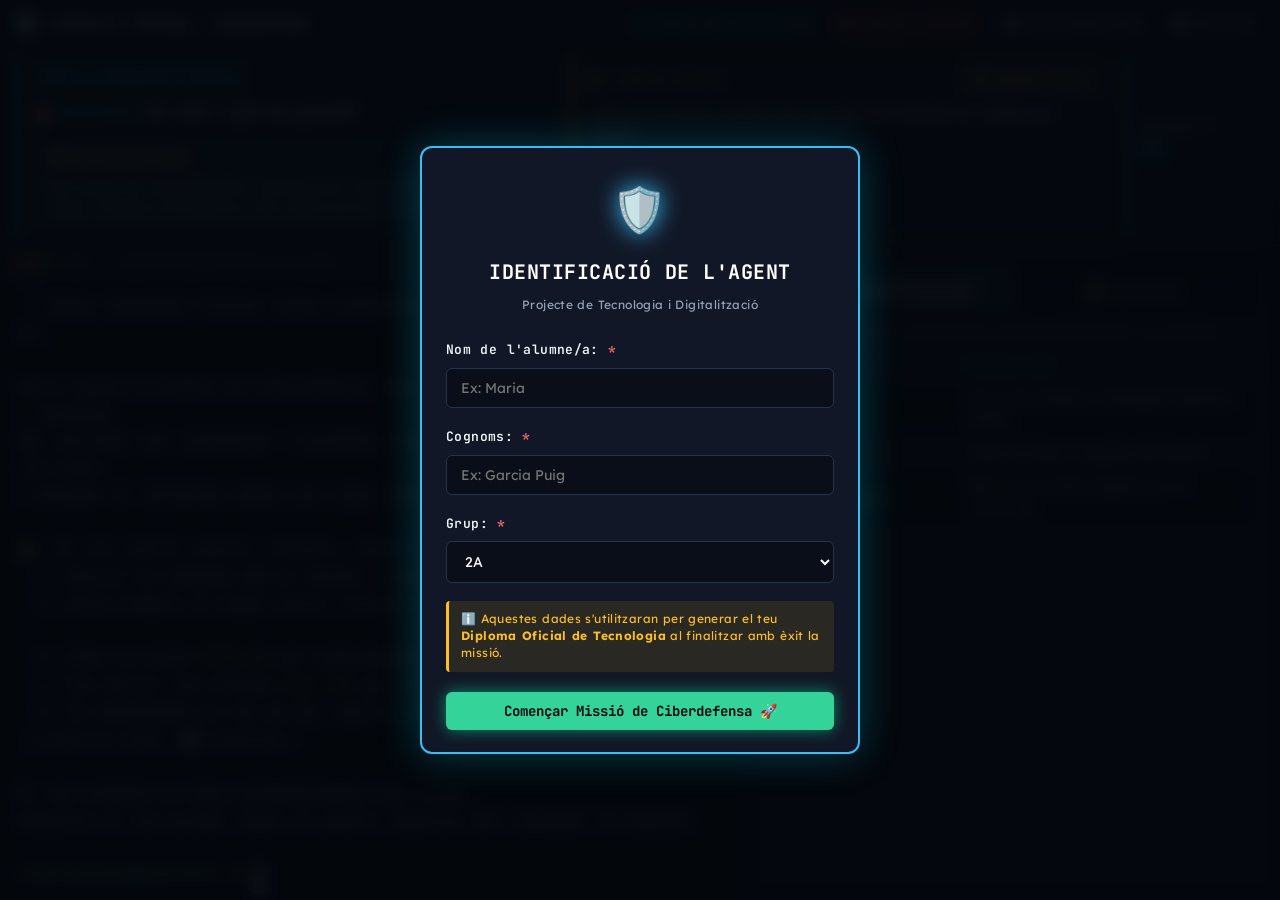
<file: index.html>
<!DOCTYPE HTML>
<html lang="ca" xmlns="http://www.w3.org/1999/xhtml">
  <head>
    <meta charset="utf-8" />
    <meta name="viewport" content="width=device-width, initial-scale=1.0" />
    <meta name="author" content="Departament de Tecnologia i Digitalització"/>
    <title>Operació Terminal: Ciberdefensa</title>

    <!-- CSS Crític primer per evitar bloqueig de layout -->
    <link href="./static/css/jquery.terminal.css?v=7" rel="stylesheet"/>
    <link href="./static/css/terminus.css?v=7" rel="stylesheet"/>

    <!-- Fonts d'alta llegibilitat (càrrega asíncrona no bloquejant per a xarxes escolars) -->
    <link rel="preconnect" href="https://fonts.googleapis.com">
    <link rel="preconnect" href="https://fonts.gstatic.com" crossorigin>
    <link href="https://fonts.googleapis.com/css2?family=JetBrains+Mono:wght@400;600;700&family=Lexend:wght@400;500;600;700&display=swap" rel="stylesheet" media="print" onload="this.media='all'">
    <noscript>
      <link href="https://fonts.googleapis.com/css2?family=JetBrains+Mono:wght@400;600;700&family=Lexend:wght@400;500;600;700&display=swap" rel="stylesheet">
    </noscript>

    <!-- Scripts jQuery, jQuery Terminal i Motor del Joc (defer per no bloquejar el renderitzat) -->
    <script defer type="text/javascript" src="./static/javascript/jquery-1.9.1.min.js?v=7"></script>
    <script defer type="text/javascript" src="./static/javascript/jquery.terminal-0.6.3.js?v=7"></script>
    <script defer type="text/javascript" src="./static/javascript/CyberFilesystem.js?v=7"></script>
    <script defer type="text/javascript" src="./static/javascript/CyberGame.js?v=7"></script>
  </head>
  <body>
    <!-- Capçalera del Centre de Comandament -->
    <header id="app-header">
      <div class="brand">
        <span class="brand-icon">🛡️</span>
        <div>
          <span class="brand-title">OPERACIÓ TERMINAL: CIBERDEFENSA</span>
        </div>
      </div>
      <div class="header-status">
        <div id="student-badge" class="student-badge">
          <span class="student-avatar">👤</span>
          <span id="header-student-name">Agent: (Identifica't)</span>
        </div>
        <div id="status-indicator" class="status-indicator">
          <span class="status-dot"></span>
          <span>AMENAÇA: CRÍTICA</span>
        </div>
        <button id="btn-show-tutorial" class="btn-header" title="Com fer servir la terminal">📖 Tutorial Terminal</button>
        <button id="btn-show-diploma" class="btn-header" style="display:none;" title="Veure el teu diploma oficial">🏅 Diploma</button>
        <button id="btn-restart" class="btn-header" title="Reinicia la missió">🔄 Reiniciar</button>
      </div>
    </header>

    <!-- 1. Barra Superior Unificada (100% horitzontal): Objectiu de la Missió + ⚡ Instrucció del Repte -->
    <section id="top-mission-bar" class="top-mission-bar">
      <!-- Columna 1: Context de la Missió (FASE + Objectiu + Per què ho fem) -->
      <div class="top-card-col mission-card-col">
        <div class="mission-badge-row">
          <span id="mission-phase-badge" class="mission-phase-badge">FASE 1: DIAGNÒSTIC INICIAL</span>
        </div>
        <div class="mission-title-row">
          <span class="mission-icon">🎯</span>
          <span class="mission-label-text">Objectiu:</span>
          <strong id="mission-title" class="mission-title-text">On som i què ha passat?</strong>
        </div>
        <div class="mission-pedagogy-row">
          <span class="pedagogy-pill">💡 Per què ho fem?</span>
          <span id="mission-pedagogy" class="pedagogy-desc">Tota sessió de ciberseguretat comença per orientar-se a la màquina i llegir l'informe d'incidència amb ordres de lectura bàsiques.</span>
        </div>
      </div>

      <!-- Columna 2: Repte Operatiu Actual (⚡ Instrucció + Pistes) -->
      <div class="top-card-col challenge-card-col">
        <div class="challenge-header-bar">
          <div class="challenge-title-group">
            <span class="challenge-pulse-dot"></span>
            <span class="challenge-badge">⚡ Repte Actual:</span>
          </div>
          <button id="btn-toggle-hint" class="btn-hint" type="button">
            <span>💡 Demanar Pista</span>
          </button>
        </div>
        <div class="challenge-body">
          <div id="task-instruction" class="task-instruction">Inspecciona el contingut de la teva carpeta per descobrir quins documents tens a l'abast.</div>
          <div id="hint-display-box" class="hint-display-box" style="display:none;">
            <span id="hint-level-tag" class="hint-step-tag">PISTA NIVELL 1 (Reflexió):</span>
            <div id="hint-text">Pensa quina comanda bàsica de la teva guia serveix per 'imprimir el directori de treball' (té 3 lletres).</div>
          </div>
        </div>
      </div>

      <!-- Columna 3: Indicador de Progrés de Recuperació -->
      <div class="top-card-col status-card-col">
        <span id="rank-val" style="display: none;">CiberHacker d'Elit 🎖️</span>
        <div class="status-progress-card">
          <div class="progress-meta">
            <span class="status-col-label">Recuperació:</span>
            <strong id="progress-percentage" class="progress-pct-val">0%</strong>
          </div>
          <div class="progress-bar-track">
            <div id="progress-bar" class="progress-bar-fill"></div>
          </div>
        </div>
      </div>
    </section>

    <!-- 2. Contingut Principal Dividit: Terminal a l'esquerra, Eines de Suport a la dreta -->
    <main id="main-container">
      <!-- Columna Esquerra: Terminal Interactiva -->
      <section id="terminal-section">
        <div class="terminal-header">
          <div class="terminal-lights">
            <span class="t-light t-red"></span>
            <span class="t-light t-yellow"></span>
            <span class="t-light t-green"></span>
          </div>
          <span>bash - ciberdefensa@institut-servidor:~</span>
        </div>
        <div id="term"></div>
      </section>

      <!-- Columna Dreta: Eines de Suport (Guia de Comandes primer, Explorador segon) -->
      <section id="dashboard-section">
        <div class="dash-card side-tools-card">
          <!-- Botons de Pestanya: Guia primer, Explorador segon -->
          <div class="panel-tab-bar">
            <button type="button" class="panel-tab-btn active" id="tab-btn-commands" data-tab="view-commands">
              📖 Guia de Comandes
            </button>
            <button type="button" class="panel-tab-btn" id="tab-btn-tree" data-tab="view-tree">
              📂 Explorador
            </button>
          </div>

          <!-- Vista 1: Guia de comandes (activa per defecte) -->
          <div id="view-commands" class="view-pane active">
            <div class="pane-helper-note">
              💡 Clica qualsevol comanda per inserir-la directament a la terminal:
            </div>
            <div class="cheatsheet-table-wrap">
              <table class="cheatsheet-table">
                <thead>
                  <tr>
                    <th>Comanda</th>
                    <th>Funció i Ús</th>
                  </tr>
                </thead>
                <tbody>
                  <tr class="cmd-clickable" data-cmd="pwd">
                    <td><span class="cmd-badge">pwd</span></td>
                    <td>On soc ara mateix a l'ordinador? (Directori actual)</td>
                  </tr>
                  <tr class="cmd-clickable" data-cmd="ls">
                    <td><span class="cmd-badge">ls</span></td>
                    <td>Llista els fitxers i carpetes del davant.</td>
                  </tr>
                  <tr class="cmd-clickable" data-cmd="cd ">
                    <td><span class="cmd-badge">cd &lt;carpeta&gt;</span></td>
                    <td>Mou-te a una altra carpeta (ex: <code>cd /var/log</code>).</td>
                  </tr>
                  <tr class="cmd-clickable" data-cmd="cd ..">
                    <td><span class="cmd-badge">cd ..</span></td>
                    <td>Torna enrere a la carpeta anterior (pujar nivell).</td>
                  </tr>
                  <tr class="cmd-clickable" data-cmd="cat ">
                    <td><span class="cmd-badge">cat &lt;fitxer&gt;</span></td>
                    <td>Llegeix el contingut d'un arxiu de text.</td>
                  </tr>
                  <tr class="cmd-clickable" data-cmd="grep ">
                    <td><span class="cmd-badge">grep &lt;text&gt; &lt;fitxer&gt;</span></td>
                    <td>Cerca paraules o línies clau dins d'un fitxer gran.</td>
                  </tr>
                  <tr class="cmd-clickable" data-cmd="ps">
                    <td><span class="cmd-badge">ps</span></td>
                    <td>Llista els processos i programes actius a la memòria.</td>
                  </tr>
                  <tr class="cmd-clickable" data-cmd="kill ">
                    <td><span class="cmd-badge">kill &lt;PID&gt;</span></td>
                    <td>Atura immediatament un virus pel seu número PID.</td>
                  </tr>
                  <tr class="cmd-clickable" data-cmd="rm ">
                    <td><span class="cmd-badge">rm &lt;fitxer&gt;</span></td>
                    <td>Elimina un fitxer maliciós definitivament del disc.</td>
                  </tr>
                  <tr class="cmd-clickable" data-cmd="mkdir ">
                    <td><span class="cmd-badge">mkdir &lt;nom&gt;</span></td>
                    <td>Crea una carpeta nova per protegir o endreçar dades.</td>
                  </tr>
                  <tr class="cmd-clickable" data-cmd="cp ">
                    <td><span class="cmd-badge">cp &lt;orig&gt; &lt;dest&gt;</span></td>
                    <td>Copia o restaura un fitxer a un altre directori.</td>
                  </tr>
                  <tr class="cmd-clickable" data-cmd="scan">
                    <td><span class="cmd-badge">scan</span></td>
                    <td>Escàner: mostra els equips connectats a la xarxa local.</td>
                  </tr>
                  <tr class="cmd-clickable" data-cmd="firewall block ">
                    <td><span class="cmd-badge">firewall block &lt;IP&gt;</span></td>
                    <td>Tallafocs: bloqueja l'accés a una adreça IP atacant.</td>
                  </tr>
                  <tr class="cmd-clickable" data-cmd="ajuda">
                    <td><span class="cmd-badge">ajuda</span></td>
                    <td>Demana una pista d'ajuda a la terminal.</td>
                  </tr>
                </tbody>
              </table>
            </div>
          </div>

          <!-- Vista 2: Explorador de carpetes -->
          <div id="view-tree" class="view-pane" style="display: none;">
            <div class="pane-helper-note">
              ➜ La fletxa verda indica la carpeta on et trobes ara mateix:
            </div>
            <div id="tree-viewer"></div>
          </div>
        </div>
      </section>
    </main>

    <!-- Modal de Login / Identificació de l'Alumne/a -->
    <div id="login-modal" class="modal-backdrop">
      <div class="login-card">
        <div class="login-header">
          <div class="login-icon">🛡️</div>
          <h2>IDENTIFICACIÓ DE L'AGENT</h2>
          <p class="login-subtitle">Projecte de Tecnologia i Digitalització</p>
        </div>
        <form id="login-form">
          <div class="form-group">
            <label for="input-nom">Nom de l'alumne/a: <span class="required">*</span></label>
            <input type="text" id="input-nom" placeholder="Ex: Maria" required autocomplete="off" />
          </div>
          <div class="form-group">
            <label for="input-cognoms">Cognoms: <span class="required">*</span></label>
            <input type="text" id="input-cognoms" placeholder="Ex: Garcia Puig" required autocomplete="off" />
          </div>
          <div class="form-group">
            <label for="input-curs">Grup: <span class="required">*</span></label>
            <select id="input-curs" required>
              <option value="1A">1A</option>
              <option value="1B">1B</option>
              <option value="2A" selected>2A</option>
              <option value="2B">2B</option>
              <option value="3A">3A</option>
              <option value="3B">3B</option>
              <option value="4A">4A</option>
              <option value="4B">4B</option>
              <option value="Altre grup">Altre grup</option>
            </select>
          </div>
          <div class="login-instructions">
            ℹ️ Aquestes dades s'utilitzaran per generar el teu <strong>Diploma Oficial de Tecnologia</strong> al finalitzar amb èxit la missió.
          </div>
          <button type="submit" id="btn-start-mission" class="btn-primary btn-block">
            Començar Missió de Ciberdefensa 🚀
          </button>
        </form>
      </div>
    </div>

    <!-- Modal del Minitutorial de la Terminal -->
    <div id="tutorial-modal" class="modal-backdrop" style="display: none;">
      <div class="tutorial-card">
        <div class="tutorial-header">
          <div class="tutorial-badge">GUIA D'INICIACIÓ RÀPIDA</div>
          <h2>🖥️ Com fer servir la Terminal?</h2>
          <p class="tutorial-subtitle">4 regles d'or per dominar la línia de comandes com un/a agent expert</p>
        </div>

        <div class="tutorial-grid">
          <!-- Pas 1 -->
          <div class="tutorial-step-card">
            <div class="step-num-badge">1</div>
            <div class="step-icon">⌨️</div>
            <h3>Adéu al ratolí: tot és text</h3>
            <p>A la consola no es fa clic sobre les carpetes ni els arxius. Totes les instruccions s'escriuen directament amb el teclat.</p>
            <div class="step-highlight">
              ⚠️ L'ordinador <strong>no fa res</strong> fins que no prems la tecla <kbd>ENTER / INTRO ↵</kbd>!
            </div>
          </div>

          <!-- Pas 2 -->
          <div class="tutorial-step-card">
            <div class="step-num-badge">2</div>
            <div class="step-icon">💬</div>
            <h3>El símbol del sistema (Prompt)</h3>
            <p>Veus <code class="code-prompt">ciberdefensa@institut:~$</code> a la pantalla?</p>
            <ul class="step-list">
              <li><strong>ciberdefensa:</strong> el teu usuari d'agent.</li>
              <li><strong>institut:</strong> el servidor on ets connectat/da.</li>
              <li><strong>~ :</strong> la teva carpeta d'inici (canvia en moure't).</li>
              <li><strong>$ :</strong> indica que la màquina espera ordres.</li>
            </ul>
          </div>

          <!-- Pas 3 -->
          <div class="tutorial-step-card">
            <div class="step-num-badge">3</div>
            <div class="step-icon">📐</div>
            <h3>L'espai és sagrat! (Sintaxi)</h3>
            <p>Si una ordre necessita un fitxer o carpeta, cal separar-los sempre amb un <strong>espai</strong>:</p>
            <div class="syntax-compare">
              <div class="syntax-good">✅ <code>cat missio.txt</code> &nbsp;|&nbsp; <code>cd /var/log</code></div>
              <div class="syntax-bad">❌ <code>catmissio.txt</code> &nbsp;|&nbsp; <code>cd/var/log</code></div>
            </div>
          </div>

          <!-- Pas 4 -->
          <div class="tutorial-step-card">
            <div class="step-num-badge">4</div>
            <div class="step-icon">⚡</div>
            <h3>Superpoders del teclat</h3>
            <p>Fes servir aquests trucs per anar molt més ràpid i evitar faltes:</p>
            <ul class="step-list">
              <li><kbd>TAB ↹</kbd> <strong>Autocompleció:</strong> Comença a escriure i prem Tab; el nom del fitxer s'omplirà sol!</li>
              <li><kbd>▲</kbd> / <kbd>▼</kbd> <strong>Historial:</strong> Recupera ordres anteriors sense teclejar-les de nou.</li>
              <li>Escriu <code>clear</code> per netejar la consola si s'omple.</li>
            </ul>
          </div>
        </div>

        <div class="tutorial-footer">
          <button id="btn-start-terminal" class="btn-primary btn-tutorial-start">
            Entesos! Entrar a la Terminal 🚀
          </button>
        </div>
      </div>
    </div>

    <!-- Modal del Diploma Oficial de Tecnologia -->
    <div id="diploma-modal" class="modal-backdrop" style="display: none;">
      <div class="diploma-wrapper">
        <div class="diploma-actions-bar no-print">
          <button id="btn-print-diploma" class="btn-print">🖨️ Imprimir Diploma / Desar en PDF</button>
          <button id="btn-restart-from-diploma" class="btn-secondary">🔄 Nova Partida</button>
          <button id="btn-close-diploma" class="btn-secondary">Tancar</button>
        </div>

        <div id="printable-diploma" class="diploma-card">
          <div class="diploma-border-inner">
            <div class="diploma-header">
              <div class="diploma-logos">
                <div class="dept-logo">🛡️ DEPARTAMENT DE TECNOLOGIA I DIGITALITZACIÓ</div>
                <div class="inst-tag">PROJECTE CIBERSEGURETAT</div>
              </div>
              <h1 class="diploma-main-title">DIPLOMA OFICIAL DE CIBERDEFENSA</h1>
              <div class="diploma-subtitle">ACREDITACIÓ DE COMPETÈNCIA EN SISTEMES GNU/LINUX I SEGURETAT DE XARXES</div>
            </div>

            <div class="diploma-body">
              <p class="diploma-awarded-text">S'atorga el present reconeixement oficial de mèrit a l'alumne/a:</p>
              <h2 id="diploma-student-name" class="diploma-student-name">Nom de l'Alumne</h2>
              <div class="diploma-student-group">Grup: <strong id="diploma-student-curs">2A</strong></div>

              <p class="diploma-statement">
                Per haver neutralitzat amb èxit la intrusió al servidor del centre a l'operació «OPERACIÓ TERMINAL», 
                aturant processos maliciosos en execució a la memòria RAM, 
                eliminant programari espia del disc dur, restaurant les bases de dades crítiques mitjançant còpies de seguretat 
                i configurant el tallafocs de xarxa per protegir l'institut.
              </p>

              <!-- Resum d'estadístiques i Qualificació Competencial -->
              <div class="diploma-metrics-grid">
                <div class="metric-item">
                  <div class="metric-label">Errors a la Terminal</div>
                  <div id="diploma-errors-val" class="metric-val">0</div>
                </div>
                <div class="metric-item">
                  <div class="metric-label">Pistes Sol·licitades</div>
                  <div id="diploma-hints-val" class="metric-val">0</div>
                </div>
                <div class="metric-item">
                  <div class="metric-label">Reptes de Ciberdefensa</div>
                  <div id="diploma-quiz-val" class="metric-val">17 / 17 (100%)</div>
                </div>
                <div class="metric-item grade-box">
                  <div class="metric-label">QUALIFICACIÓ COMPETENCIAL</div>
                  <div id="diploma-grade-badge" class="grade-badge grade-ae">AE</div>
                  <div id="diploma-grade-desc" class="grade-desc">Assolit Excel·lent</div>
                  <div id="diploma-grade-num" class="grade-num">Nota: 10 / 10</div>
                </div>
              </div>
            </div>

            <div class="diploma-footer">
              <div class="diploma-meta">
                <div>Data d'emissió: <strong id="diploma-date">19 d'octubre de 2026</strong></div>
                <div class="diploma-hash">Codi Verificació: <strong id="diploma-code">OPT-TERM-2026-X88</strong></div>
              </div>
              <div class="diploma-signatures">
                <div class="sig-box">
                  <div class="sig-line"></div>
                  <span>El/La Professor/a de Tecnologia</span>
                </div>
                <div class="sig-box">
                  <div class="sig-line"></div>
                  <span>L'Agent de Ciberdefensa</span>
                </div>
              </div>
            </div>
          </div>
        </div>
      </div>
    </div>
  </body>
</html>
</file>
<file: static/css/terminus.css>
/* ==========================================================================
   TERMINUS: OPERACIÓ CIBERDEFENSA
   Estils generals i quadre de comandament de ciberseguretat
   ========================================================================== */

:root {
    --bg-dark: #0c111c;
    --bg-card: #141c2c;
    --bg-card-hover: #1c273c;
    --border-color: #243347;
    --border-glow: rgba(56, 189, 248, 0.25);
    --text-main: #f1f5f9;
    --text-muted: #94a3b8;
    --accent-cyan: #38bdf8;
    --accent-green: #34d399;
    --accent-amber: #fbbf24;
    --accent-red: #f87171;
    --accent-purple: #c084fc;
    --font-mono: "JetBrains Mono", "Cascadia Code", "Fira Code", Menlo, monospace;
    --font-ui: "Lexend", -apple-system, BlinkMacSystemFont, "Segoe UI", Roboto, sans-serif;
}

* {
    box-sizing: border-box;
    margin: 0;
    padding: 0;
}

body {
    background-color: var(--bg-dark);
    color: var(--text-main);
    font-family: var(--font-ui);
    letter-spacing: 0.025em;
    word-spacing: 0.06em;
    line-height: 1.75;
    font-size: 15.5px;
    text-rendering: optimizeLegibility;
    -webkit-font-smoothing: antialiased;
    height: 100vh;
    overflow: hidden;
    display: flex;
    flex-direction: column;
}

/* Capçalera superior */
#app-header {
    height: 52px;
    background: #0f141f;
    border-bottom: 1px solid var(--border-color);
    display: flex;
    align-items: center;
    justify-content: space-between;
    padding: 0 20px;
    box-shadow: 0 4px 12px rgba(0,0,0,0.4);
    z-index: 100;
}

.brand {
    display: flex;
    align-items: center;
    gap: 12px;
}

.brand-icon {
    font-size: 24px;
    filter: drop-shadow(0 0 8px var(--accent-cyan));
}

.brand-title {
    font-size: 16px;
    font-weight: 700;
    letter-spacing: 0.5px;
    color: #ffffff;
    font-family: var(--font-mono);
}

.brand-badge {
    background: rgba(0, 229, 255, 0.15);
    color: var(--accent-cyan);
    font-size: 11px;
    font-weight: 600;
    padding: 3px 8px;
    border-radius: 12px;
    border: 1px solid rgba(0, 229, 255, 0.3);
}

.header-status {
    display: flex;
    align-items: center;
    gap: 16px;
}

.status-indicator {
    display: flex;
    align-items: center;
    gap: 8px;
    font-size: 12px;
    font-weight: 600;
    font-family: var(--font-mono);
    padding: 4px 12px;
    border-radius: 20px;
    background: rgba(255, 51, 102, 0.12);
    color: var(--accent-red);
    border: 1px solid rgba(255, 51, 102, 0.3);
}

.status-indicator.secured {
    background: rgba(0, 255, 170, 0.12);
    color: var(--accent-green);
    border-color: rgba(0, 255, 170, 0.3);
}

.status-dot {
    width: 8px;
    height: 8px;
    border-radius: 50%;
    background-color: var(--accent-red);
    box-shadow: 0 0 10px var(--accent-red);
    animation: pulse 1.5s infinite;
}

.status-indicator.secured .status-dot {
    background-color: var(--accent-green);
    box-shadow: 0 0 10px var(--accent-green);
}

@keyframes pulse {
    0% { transform: scale(0.9); opacity: 0.7; }
    50% { transform: scale(1.2); opacity: 1; }
    100% { transform: scale(0.9); opacity: 0.7; }
}

.btn-header {
    background: var(--bg-card);
    border: 1px solid var(--border-color);
    color: var(--text-main);
    padding: 5px 12px;
    border-radius: 6px;
    font-size: 12px;
    font-weight: 600;
    cursor: pointer;
    transition: all 0.2s;
    font-family: var(--font-mono);
}

.btn-header:hover {
    background: var(--bg-card-hover);
    border-color: var(--accent-cyan);
    color: var(--accent-cyan);
}

/* 1. Barra Superior d'Objectiu de la Missió i Repte Actual (ocupa el 100% horitzontal) */
.top-mission-bar {
    background: linear-gradient(180deg, #101726 0%, #0c121e 100%);
    border-bottom: 2px solid #1e293b;
    padding: 10px 16px;
    display: grid;
    grid-template-columns: minmax(0, 1fr) minmax(0, 1fr) 140px;
    gap: 14px;
    align-items: stretch;
    flex-shrink: 0;
    box-shadow: 0 4px 18px rgba(0, 0, 0, 0.4);
    z-index: 90;
}

.top-card-col {
    border-radius: 8px;
    padding: 10px 14px;
    display: flex;
    flex-direction: column;
    justify-content: flex-start;
    gap: 8px;
    min-width: 0;
}

/* Columna 1: Context de la Missió */
.mission-card-col {
    background: rgba(15, 23, 42, 0.85);
    border: 1px solid rgba(56, 189, 248, 0.25);
    border-left: 4px solid var(--accent-cyan);
}

.mission-badge-row {
    display: flex;
    align-items: center;
}

.mission-phase-badge {
    display: inline-block;
    background: rgba(56, 189, 248, 0.15);
    color: var(--accent-cyan);
    border: 1px solid rgba(56, 189, 248, 0.35);
    font-size: 11.5px;
    font-weight: 700;
    padding: 2px 8px;
    border-radius: 4px;
    font-family: var(--font-mono);
    letter-spacing: 0.04em;
}

.mission-title-row {
    display: flex;
    align-items: flex-start;
    gap: 6px;
    min-width: 0;
}

.mission-icon {
    font-size: 17px;
    flex-shrink: 0;
    margin-top: 1px;
}

.mission-label-text {
    color: var(--accent-cyan);
    font-weight: 700;
    font-size: 13px;
    text-transform: uppercase;
    letter-spacing: 0.05em;
    white-space: nowrap;
    margin-top: 1px;
}

.mission-title-text {
    font-size: 16px;
    font-weight: 700;
    color: #ffffff;
    white-space: normal;
    word-break: normal;
    overflow-wrap: break-word;
    line-height: 1.5;
}

.mission-pedagogy-row {
    display: flex;
    flex-direction: column;
    gap: 4px;
    font-size: 13.5px;
    line-height: 1.7;
    background: rgba(56, 189, 248, 0.08);
    border-radius: 6px;
    padding: 8px 10px;
    border-left: 2px solid rgba(56, 189, 248, 0.4);
}

.pedagogy-pill {
    background: rgba(251, 191, 36, 0.18);
    color: var(--accent-amber);
    border: 1px solid rgba(251, 191, 36, 0.35);
    padding: 2px 7px;
    border-radius: 4px;
    font-size: 11px;
    font-weight: 700;
    font-family: var(--font-mono);
    align-self: flex-start;
    letter-spacing: 0.03em;
}

.pedagogy-desc {
    color: #cbd5e1;
    white-space: normal;
    word-break: normal;
    overflow-wrap: break-word;
    line-height: 1.65;
    font-size: 13.5px;
}

/* Columna 2: Repte Actual (Targeta focal destacada) */
.challenge-card-col {
    background: rgba(17, 24, 39, 0.95);
    border: 1px solid rgba(251, 191, 36, 0.45);
    border-left: 4px solid var(--accent-amber);
    box-shadow: 0 0 16px rgba(251, 191, 36, 0.1);
}

.challenge-header-bar {
    display: flex;
    align-items: center;
    justify-content: space-between;
    gap: 8px;
    flex-wrap: wrap;
}

.challenge-title-group {
    display: flex;
    align-items: center;
    gap: 6px;
}

.challenge-pulse-dot {
    width: 8px;
    height: 8px;
    border-radius: 50%;
    background-color: var(--accent-amber);
    box-shadow: 0 0 8px var(--accent-amber);
    animation: pulse 1.5s infinite;
}

.challenge-badge {
    color: var(--accent-amber);
    font-weight: 700;
    font-family: var(--font-mono);
    font-size: 12.5px;
    letter-spacing: 0.05em;
    text-transform: uppercase;
}

.challenge-body {
    display: flex;
    flex-direction: column;
    gap: 8px;
    min-width: 0;
}

.task-instruction {
    font-size: 16px;
    font-weight: 600;
    color: #ffffff;
    line-height: 1.7;
    letter-spacing: 0.025em;
    word-spacing: 0.05em;
    white-space: normal;
    word-break: normal;
    overflow-wrap: break-word;
}

/* Columna 3: Indicadors de Rànquing i Progrés */
.status-card-col {
    background: rgba(15, 23, 42, 0.85);
    border: 1px solid rgba(52, 211, 153, 0.3);
    border-left: 3px solid var(--accent-green);
    display: flex;
    flex-direction: column;
    justify-content: center;
    padding: 8px 12px;
    min-width: 0;
}

.status-progress-card {
    display: flex;
    flex-direction: column;
    gap: 6px;
    width: 100%;
}

.progress-meta {
    display: flex;
    flex-direction: column;
    gap: 2px;
}

.status-col-label {
    color: var(--text-muted);
    font-size: 10.5px;
    font-weight: 700;
    text-transform: uppercase;
    letter-spacing: 0.05em;
    font-family: var(--font-mono);
}

.progress-pct-val {
    color: var(--accent-cyan);
    font-size: 22px;
    font-weight: 800;
    font-family: var(--font-mono);
    line-height: 1.1;
}

.progress-bar-track {
    width: 100%;
    height: 8px;
    background: #1a2333;
    border-radius: 4px;
    overflow: hidden;
}

.progress-bar-fill {
    height: 100%;
    width: 0%;
    background: linear-gradient(90deg, var(--accent-cyan), var(--accent-green));
    border-radius: 4px;
    transition: width 0.4s ease;
    box-shadow: 0 0 10px rgba(0, 255, 170, 0.5);
}

/* 3. Contingut principal dividit en dues columnes */
#main-container {
    display: flex;
    flex: 1;
    min-height: 0;
    overflow: hidden;
}

/* Columna esquerra: Terminal */
#terminal-section {
    flex: 1.35;
    background-color: #0b0e14;
    border-right: 1px solid var(--border-color);
    display: flex;
    flex-direction: column;
    position: relative;
    overflow: hidden;
    min-width: 0;
}

.terminal-header {
    height: 32px;
    background: #111622;
    border-bottom: 1px solid #1a2333;
    display: flex;
    align-items: center;
    padding: 0 12px;
    font-size: 12px;
    color: var(--text-muted);
    font-family: var(--font-mono);
    gap: 8px;
}

.terminal-lights {
    display: flex;
    gap: 6px;
}

.t-light {
    width: 10px;
    height: 10px;
    border-radius: 50%;
}
.t-red { background: #ff5f56; }
.t-yellow { background: #ffbd2e; }
.t-green { background: #27c93f; }

#term {
    flex: 1;
    width: 100%;
    height: calc(100% - 32px);
    background: #090e18 !important;
    padding: 14px 18px;
    font-family: var(--font-mono) !important;
    font-size: 15.5px !important;
    line-height: 1.75 !important;
    letter-spacing: 0.025em;
    word-spacing: 0.05em;
    overflow-y: auto !important;
    overflow-x: hidden !important;
    scrollbar-width: thin;
    scrollbar-color: #334155 #090e18;
}

#term::-webkit-scrollbar,
.terminal::-webkit-scrollbar {
    width: 8px;
}

#term::-webkit-scrollbar-track,
.terminal::-webkit-scrollbar-track {
    background: #090e18;
}

#term::-webkit-scrollbar-thumb,
.terminal::-webkit-scrollbar-thumb {
    background: #1e293b;
    border-radius: 4px;
    border: 1px solid #334155;
}

#term::-webkit-scrollbar-thumb:hover,
.terminal::-webkit-scrollbar-thumb:hover {
    background: #475569;
}

/* Sobreescriptura d'estils per a jQuery Terminal */
.terminal {
    background-color: #090e18 !important;
    color: #f1f5f9 !important;
    line-height: 1.75 !important;
    overflow-y: auto !important;
    overflow-x: hidden !important;
}
.terminal .terminal-output div div {
    white-space: pre-wrap !important;
    word-break: break-word !important;
    overflow-wrap: anywhere !important;
    line-height: 1.75 !important;
}
.terminal .cmd {
    margin-top: 6px;
    line-height: 1.75 !important;
}
.terminal div {
    line-height: 1.75 !important;
}
.terminal .cmd .prompt {
    color: var(--accent-green) !important;
    font-weight: 700;
}
.terminal a {
    color: var(--accent-cyan);
    text-decoration: underline;
}

/* Columna dreta: Panell de control i Ciberdefensa (reduït un 10%) */
#dashboard-section {
    flex: 0.9;
    background-color: var(--bg-dark);
    display: flex;
    flex-direction: column;
    padding: 12px 14px;
    gap: 12px;
    min-width: 0;
    overflow: hidden;
}

/* Targetes del Dashboard */
.dash-card {
    background: var(--bg-card);
    border: 1px solid var(--border-color);
    border-radius: 10px;
    padding: 12px;
    display: flex;
    flex-direction: column;
    gap: 8px;
    box-shadow: 0 4px 16px rgba(0,0,0,0.3);
    transition: border-color 0.2s;
}

.side-tools-card {
    flex: 1;
    height: 100%;
    min-height: 0;
    overflow: hidden;
    background: #0d1422;
    border: 1px solid #1c273c;
    border-radius: 8px;
    padding: 10px 12px;
}

/* Barra de pestanyes segmented control */
.panel-tab-bar {
    display: flex;
    background: #070b12;
    border: 1px solid #192334;
    border-radius: 7px;
    padding: 3px;
    gap: 4px;
    flex-shrink: 0;
}

.panel-tab-btn {
    flex: 1;
    background: transparent;
    border: 1px solid transparent;
    color: var(--text-muted);
    padding: 8px 14px;
    border-radius: 5px;
    font-family: var(--font-ui);
    font-size: 13.5px;
    font-weight: 600;
    cursor: pointer;
    transition: all 0.2s ease;
    display: inline-flex;
    align-items: center;
    justify-content: center;
    gap: 8px;
    user-select: none;
}

.panel-tab-btn:hover {
    color: #ffffff;
    background: rgba(255, 255, 255, 0.05);
}

.panel-tab-btn.active {
    background: #172439;
    color: #ffffff;
    font-weight: 700;
    border-color: var(--accent-cyan);
    box-shadow: 0 2px 8px rgba(0, 0, 0, 0.4), 0 0 10px rgba(56, 189, 248, 0.2);
}

.pane-helper-note {
    font-size: 12.5px;
    color: var(--text-muted);
    padding: 2px 0 6px 0;
    flex-shrink: 0;
    letter-spacing: 0.02em;
}

.view-pane {
    display: flex;
    flex-direction: column;
    flex: 1;
    height: 100%;
    min-height: 0;
    overflow: hidden;
    animation: fadeIn 0.15s ease;
}

.dash-card:hover {
    border-color: rgba(56, 189, 248, 0.4);
}

.card-title {
    font-size: 13.5px;
    font-weight: 700;
    text-transform: uppercase;
    letter-spacing: 0.8px;
    display: flex;
    align-items: center;
    gap: 8px;
    font-family: var(--font-mono);
    color: var(--accent-cyan);
    border-bottom: 1px solid var(--border-color);
    padding-bottom: 8px;
}

/* Missió actual */
.mission-phase {
    display: inline-block;
    background: rgba(251, 191, 36, 0.15);
    color: var(--accent-amber);
    border: 1px solid rgba(251, 191, 36, 0.35);
    font-size: 11.5px;
    font-weight: 700;
    padding: 3px 9px;
    border-radius: 6px;
    font-family: var(--font-mono);
    align-self: flex-start;
}

.mission-heading {
    font-size: 16.5px;
    font-weight: 700;
    color: #ffffff;
    line-height: 1.45;
}

.mission-desc {
    font-size: 13.5px;
    line-height: 1.6;
    color: var(--text-main);
}

.pedagogy-box {
    background: rgba(56, 189, 248, 0.08);
    border-left: 3px solid var(--accent-cyan);
    padding: 10px 14px;
    border-radius: 0 8px 8px 0;
    font-size: 13px;
    line-height: 1.6;
    color: #bae6fd;
}

.pedagogy-title {
    font-weight: 700;
    margin-bottom: 4px;
    color: var(--accent-cyan);
    display: flex;
    align-items: center;
    gap: 6px;
}

.mission-task-box {
    background: #0d1422;
    border: 1px solid #1f2d42;
    padding: 14px 16px;
    border-radius: 8px;
    display: flex;
    flex-direction: column;
    gap: 9px;
}

.task-label {
    font-size: 11.5px;
    text-transform: uppercase;
    font-weight: 700;
    color: var(--accent-amber);
    font-family: var(--font-mono);
    letter-spacing: 0.5px;
}

.task-instruction {
    font-size: 15px;
    font-weight: 600;
    color: #ffffff;
    line-height: 1.65;
    letter-spacing: 0.02em;
}

/* Sistema de Pistes Progressiu */
.hint-actions {
    display: flex;
    align-items: center;
    justify-content: space-between;
    margin-top: 4px;
    gap: 10px;
}

.btn-hint {
    background: rgba(251, 191, 36, 0.12);
    border: 1px solid rgba(251, 191, 36, 0.35);
    color: var(--accent-amber);
    padding: 6px 14px;
    border-radius: 6px;
    font-size: 12px;
    font-weight: 600;
    cursor: pointer;
    font-family: var(--font-mono);
    display: inline-flex;
    align-items: center;
    gap: 6px;
    transition: all 0.2s;
}

.btn-hint:hover {
    background: rgba(251, 191, 36, 0.22);
    border-color: var(--accent-amber);
    color: #ffffff;
}

.hint-rank-badge {
    font-size: 11.5px;
    font-family: var(--font-mono);
    color: var(--text-muted);
}

.hint-rank-val {
    color: var(--accent-green);
    font-weight: 700;
}

.hint-display-box {
    display: none;
    background: #141f30;
    border: 1px dashed var(--accent-amber);
    border-radius: 6px;
    padding: 12px 14px;
    font-size: 13px;
    line-height: 1.6;
    color: #f1f5f9;
    animation: fadeIn 0.2s ease;
}

@keyframes fadeIn {
    from { opacity: 0; transform: translateY(-4px); }
    to { opacity: 1; transform: translateY(0); }
}

.hint-step-tag {
    display: inline-block;
    font-size: 10.5px;
    font-weight: 700;
    font-family: var(--font-mono);
    color: var(--accent-amber);
    margin-bottom: 4px;
}

.hint-code-text {
    background: #090e18;
    padding: 3px 6px;
    border-radius: 4px;
    color: var(--accent-green);
    font-family: var(--font-mono);
    font-weight: 600;
}

/* Barra de progrés */
.progress-container {
    display: flex;
    flex-direction: column;
    gap: 6px;
}

.progress-header {
    display: flex;
    justify-content: space-between;
    font-size: 11px;
    color: var(--text-muted);
    font-family: var(--font-mono);
}

.progress-bar-bg {
    width: 100%;
    height: 8px;
    background: #1a2233;
    border-radius: 4px;
    overflow: hidden;
}

.progress-bar-fill {
    height: 100%;
    width: 0%;
    background: linear-gradient(90deg, var(--accent-cyan), var(--accent-green));
    border-radius: 4px;
    transition: width 0.4s ease;
    box-shadow: 0 0 10px rgba(0, 255, 170, 0.5);
}

/* Arbre de directoris visual interactiu */
#tree-viewer {
    background: #090e18;
    border: 1px solid #1c2538;
    border-radius: 6px;
    padding: 14px;
    font-family: var(--font-mono);
    font-size: 14px;
    line-height: 1.75;
    letter-spacing: 0.025em;
    flex: 1;
    height: 100%;
    min-height: 0;
    width: 100%;
    overflow-y: auto;
    color: #cbd5e1;
}

.tree-line {
    padding: 4px 8px;
    border-radius: 4px;
    display: flex;
    align-items: center;
    gap: 8px;
    transition: all 0.15s;
    white-space: nowrap;
    line-height: 1.75;
}

.tree-line.is-dir {
    font-weight: 600;
    color: #38bdf8;
}

.tree-line.is-file {
    color: #94a3b8;
}

.tree-line.current-dir {
    background: rgba(52, 211, 153, 0.18);
    color: var(--accent-green) !important;
    font-weight: 700;
    border-left: 3px solid var(--accent-green);
    padding-left: 10px;
}

.tree-line.infected {
    color: var(--accent-red) !important;
    animation: flash 1s infinite alternate;
}

@keyframes flash {
    from { opacity: 0.6; }
    to { opacity: 1; }
}

/* Pestanyes del Tauler d'Eines (Espai optimitzat per a pantalles compactes) */
.dash-tools-card {
    gap: 10px;
}

.tab-header-nav {
    display: flex;
    gap: 8px;
    border-bottom: 1px solid var(--border-color);
    padding-bottom: 8px;
}

.tab-nav-btn {
    background: #0e1626;
    border: 1px solid var(--border-color);
    color: var(--text-muted);
    padding: 7px 14px;
    border-radius: 6px;
    font-family: var(--font-ui);
    font-size: 13px;
    font-weight: 600;
    cursor: pointer;
    transition: all 0.2s;
    display: inline-flex;
    align-items: center;
    gap: 6px;
}

.tab-nav-btn:hover {
    background: #192438;
    color: #ffffff;
    border-color: rgba(56, 189, 248, 0.4);
}

.tab-nav-btn.active {
    background: rgba(56, 189, 248, 0.16);
    border-color: var(--accent-cyan);
    color: var(--accent-cyan);
    font-weight: 700;
}

.tab-pane {
    animation: fadeIn 0.2s ease;
}

.tab-subtext {
    font-size: 12.5px;
    color: var(--text-muted);
    margin-bottom: 8px;
    line-height: 1.5;
}

/* Taula ràpida de comandes amb scroll segur */
.cheatsheet-table-wrap {
    flex: 1;
    min-height: 0;
    max-height: none;
    overflow-y: auto;
    border-radius: 6px;
    border: 1px solid #1c2538;
    background: #090e18;
}

.cheatsheet-table {
    width: 100%;
    border-collapse: collapse;
    font-size: 14px;
    line-height: 1.7;
    letter-spacing: 0.025em;
}

.cheatsheet-table th {
    text-align: left;
    padding: 11px 14px;
    border-bottom: 1px solid var(--border-color);
    background: #111a2c;
    color: var(--accent-cyan);
    font-family: var(--font-mono);
    font-size: 13px;
    font-weight: 700;
    position: sticky;
    top: 0;
    z-index: 2;
}

.cheatsheet-table td {
    padding: 10px 14px;
    border-bottom: 1px solid rgba(255, 255, 255, 0.05);
    vertical-align: middle;
    line-height: 1.65;
}

.cheatsheet-table tr:nth-child(even) td {
    background: rgba(255, 255, 255, 0.02);
}

.cheatsheet-table tr.cmd-clickable {
    cursor: pointer;
    transition: background 0.15s;
}

.cheatsheet-table tr.cmd-clickable:hover td {
    background: rgba(56, 189, 248, 0.12);
}

.cmd-badge {
    font-family: var(--font-mono);
    font-weight: 700;
    color: var(--accent-green);
    background: rgba(52, 211, 153, 0.14);
    border: 1px solid rgba(52, 211, 153, 0.35);
    padding: 3px 8px;
    border-radius: 4px;
    font-size: 13px;
    display: inline-block;
    white-space: nowrap;
}

/* Badge de l'estudiant a la capçalera */
.student-badge {
    display: flex;
    align-items: center;
    gap: 8px;
    background: rgba(0, 229, 255, 0.1);
    border: 1px solid rgba(0, 229, 255, 0.3);
    padding: 4px 12px;
    border-radius: 20px;
    font-size: 12px;
    font-weight: 600;
    font-family: var(--font-mono);
    color: var(--accent-cyan);
    user-select: none;
}

/* Modals generals */
.modal-backdrop {
    position: fixed;
    top: 0;
    left: 0;
    width: 100vw;
    height: 100vh;
    background: rgba(4, 7, 13, 0.92);
    display: flex;
    align-items: center;
    justify-content: center;
    z-index: 1000;
    padding: 20px;
    backdrop-filter: blur(8px);
    overflow-y: auto;
}

/* Modal de Login */
.login-card {
    background: #111726;
    border: 2px solid var(--accent-cyan);
    border-radius: 12px;
    width: 100%;
    max-width: 480px;
    padding: 32px;
    box-shadow: 0 0 40px rgba(0, 229, 255, 0.25);
}

.login-header {
    text-align: center;
    margin-bottom: 24px;
}

.login-icon {
    font-size: 44px;
    margin-bottom: 8px;
    filter: drop-shadow(0 0 12px var(--accent-cyan));
}

.login-header h2 {
    font-size: 20px;
    font-family: var(--font-mono);
    color: #fff;
    margin-bottom: 4px;
    letter-spacing: 0.5px;
}

.login-subtitle {
    font-size: 12px;
    color: var(--text-muted);
}

.form-group {
    margin-bottom: 18px;
    display: flex;
    flex-direction: column;
    gap: 6px;
    text-align: left;
}

.form-group label {
    font-size: 13px;
    font-weight: 600;
    color: var(--text-main);
    font-family: var(--font-mono);
}

.form-group .required {
    color: var(--accent-red);
}

.form-group input,
.form-group select {
    background: #090e18;
    border: 1px solid var(--border-color);
    border-radius: 6px;
    padding: 10px 14px;
    color: #fff;
    font-family: var(--font-ui);
    font-size: 14px;
    outline: none;
    transition: border 0.2s;
}

.form-group input:focus,
.form-group select:focus {
    border-color: var(--accent-cyan);
    box-shadow: 0 0 10px rgba(0, 229, 255, 0.2);
}

.login-instructions {
    background: rgba(255, 183, 3, 0.1);
    border-left: 3px solid var(--accent-amber);
    padding: 10px 12px;
    font-size: 12px;
    color: #fbbf24;
    border-radius: 4px;
    margin-bottom: 20px;
    line-height: 1.4;
}

.btn-block {
    width: 100%;
}

/* Modal del Minitutorial */
.tutorial-card {
    background: #111726;
    border: 2px solid var(--accent-cyan);
    border-radius: 14px;
    width: 100%;
    max-width: 820px;
    padding: 26px 30px;
    box-shadow: 0 0 50px rgba(0, 229, 255, 0.35);
    display: flex;
    flex-direction: column;
    gap: 18px;
    max-height: 92vh;
    overflow-y: auto;
    animation: fadeIn 0.3s ease;
}

.tutorial-header {
    text-align: center;
    border-bottom: 1px solid var(--border-color);
    padding-bottom: 14px;
}

.tutorial-badge {
    display: inline-block;
    background: rgba(0, 229, 255, 0.15);
    color: var(--accent-cyan);
    font-family: var(--font-mono);
    font-size: 11px;
    font-weight: 700;
    padding: 3px 10px;
    border-radius: 12px;
    border: 1px solid rgba(0, 229, 255, 0.3);
    margin-bottom: 6px;
    letter-spacing: 0.8px;
}

.tutorial-header h2 {
    font-size: 22px;
    color: #ffffff;
    font-family: var(--font-mono);
    margin-bottom: 4px;
}

.tutorial-subtitle {
    font-size: 13px;
    color: var(--text-muted);
}

.tutorial-grid {
    display: grid;
    grid-template-columns: 1fr 1fr;
    gap: 14px;
}

@media (max-width: 768px) {
    .tutorial-grid {
        grid-template-columns: 1fr;
    }
}

.tutorial-step-card {
    background: #0d121d;
    border: 1px solid var(--border-color);
    border-radius: 10px;
    padding: 16px;
    position: relative;
    display: flex;
    flex-direction: column;
    gap: 8px;
    transition: transform 0.2s, border-color 0.2s;
}

.tutorial-step-card:hover {
    border-color: var(--accent-cyan);
    transform: translateY(-2px);
}

.step-num-badge {
    position: absolute;
    top: 12px;
    right: 12px;
    width: 22px;
    height: 22px;
    border-radius: 50%;
    background: rgba(0, 229, 255, 0.2);
    color: var(--accent-cyan);
    font-family: var(--font-mono);
    font-size: 12px;
    font-weight: 700;
    display: flex;
    align-items: center;
    justify-content: center;
    border: 1px solid var(--accent-cyan);
}

.step-icon {
    font-size: 24px;
}

.tutorial-step-card h3 {
    font-size: 15px;
    color: #ffffff;
    font-family: var(--font-mono);
    font-weight: 700;
}

.tutorial-step-card p {
    font-size: 12.5px;
    color: var(--text-muted);
    line-height: 1.4;
}

.step-highlight {
    background: rgba(255, 183, 3, 0.12);
    border-left: 3px solid var(--accent-amber);
    padding: 6px 10px;
    border-radius: 4px;
    font-size: 12px;
    color: #fbbf24;
    line-height: 1.4;
}

.code-prompt {
    display: inline-block;
    background: #050811;
    color: var(--accent-green);
    font-family: var(--font-mono);
    padding: 2px 6px;
    border-radius: 4px;
    font-size: 11px;
    border: 1px solid #1a2333;
}

.step-list {
    list-style: none;
    font-size: 12px;
    color: var(--text-main);
    display: flex;
    flex-direction: column;
    gap: 4px;
}

.step-list li strong {
    color: var(--accent-cyan);
    font-family: var(--font-mono);
}

.syntax-compare {
    display: flex;
    flex-direction: column;
    gap: 4px;
    font-size: 12px;
    font-family: var(--font-mono);
}

.syntax-good {
    background: rgba(0, 255, 170, 0.1);
    color: var(--accent-green);
    padding: 5px 8px;
    border-radius: 4px;
    border: 1px solid rgba(0, 255, 170, 0.3);
}

.syntax-bad {
    background: rgba(255, 51, 102, 0.1);
    color: var(--accent-red);
    padding: 5px 8px;
    border-radius: 4px;
    border: 1px solid rgba(255, 51, 102, 0.3);
}

kbd {
    background: #1c273c;
    color: #ffffff;
    border: 1px solid #334155;
    border-radius: 4px;
    padding: 2px 6px;
    font-family: var(--font-mono);
    font-size: 11px;
    box-shadow: 0 2px 0 #0f172a;
}

.tutorial-footer {
    display: flex;
    justify-content: center;
    padding-top: 6px;
}

.btn-tutorial-start {
    padding: 12px 30px;
    font-size: 14px;
}

/* Modal del Qüestionari (20 preguntes) */
.quiz-card {
    background: #111726;
    border: 2px solid var(--accent-cyan);
    border-radius: 12px;
    width: 100%;
    max-width: 680px;
    padding: 28px;
    box-shadow: 0 0 45px rgba(0, 229, 255, 0.3);
    display: flex;
    flex-direction: column;
    gap: 18px;
    max-height: 90vh;
    overflow-y: auto;
}

.quiz-header {
    border-bottom: 1px solid var(--border-color);
    padding-bottom: 14px;
}

.quiz-badge {
    display: inline-block;
    background: rgba(0, 229, 255, 0.15);
    color: var(--accent-cyan);
    font-family: var(--font-mono);
    font-size: 11px;
    font-weight: 700;
    padding: 3px 8px;
    border-radius: 12px;
    border: 1px solid rgba(0, 229, 255, 0.3);
    margin-bottom: 8px;
}

.quiz-header h2 {
    font-size: 19px;
    color: #fff;
    font-family: var(--font-mono);
    margin-bottom: 4px;
}

.quiz-desc {
    font-size: 13px;
    color: var(--text-muted);
    margin-bottom: 14px;
}

.quiz-progress-bar-container {
    background: #090e18;
    border: 1px solid #1c273c;
    border-radius: 8px;
    padding: 10px 14px;
}

.quiz-progress-info {
    display: flex;
    justify-content: space-between;
    font-family: var(--font-mono);
    font-size: 12px;
    color: var(--text-muted);
    margin-bottom: 6px;
}

.quiz-progress-bar-bg {
    width: 100%;
    height: 8px;
    background: #1e293b;
    border-radius: 4px;
    overflow: hidden;
}

.quiz-progress-bar-fill {
    height: 100%;
    width: 5%;
    background: linear-gradient(90deg, var(--accent-cyan), var(--accent-green));
    transition: width 0.3s ease;
}

.quiz-q-title {
    font-size: 16px;
    font-weight: 700;
    color: #ffffff;
    line-height: 1.5;
    margin-bottom: 16px;
    font-family: var(--font-ui);
}

.quiz-options-list {
    display: flex;
    flex-direction: column;
    gap: 10px;
    margin-bottom: 16px;
}

.quiz-option-btn {
    background: #0d131f;
    border: 1px solid var(--border-color);
    border-radius: 8px;
    padding: 12px 16px;
    color: var(--text-main);
    font-family: var(--font-ui);
    font-size: 14px;
    text-align: left;
    cursor: pointer;
    transition: all 0.2s;
    display: flex;
    align-items: center;
    gap: 12px;
}

.quiz-option-btn:hover:not(:disabled) {
    background: #172033;
    border-color: var(--accent-cyan);
    transform: translateX(4px);
}

.quiz-option-btn .opt-badge {
    font-family: var(--font-mono);
    font-weight: 700;
    background: rgba(255, 255, 255, 0.08);
    padding: 3px 8px;
    border-radius: 4px;
    font-size: 12px;
    min-width: 26px;
    text-align: center;
}

.quiz-option-btn.correct {
    background: rgba(0, 255, 170, 0.15) !important;
    border-color: var(--accent-green) !important;
    color: #ffffff !important;
}

.quiz-option-btn.correct .opt-badge {
    background: var(--accent-green) !important;
    color: #040810 !important;
}

.quiz-option-btn.incorrect {
    background: rgba(255, 51, 102, 0.15) !important;
    border-color: var(--accent-red) !important;
    color: #ffffff !important;
}

.quiz-option-btn.incorrect .opt-badge {
    background: var(--accent-red) !important;
    color: #ffffff !important;
}

.quiz-explanation {
    background: rgba(0, 229, 255, 0.08);
    border-left: 3px solid var(--accent-cyan);
    border-radius: 4px;
    padding: 12px 14px;
    font-size: 13px;
    color: #e0f2fe;
    line-height: 1.5;
    animation: fadeIn 0.3s;
}

.quiz-footer {
    display: flex;
    justify-content: flex-end;
}

/* Modal del Diploma */
.diploma-wrapper {
    width: 100%;
    max-width: 860px;
    display: flex;
    flex-direction: column;
    align-items: center;
    gap: 16px;
}

.diploma-actions-bar {
    width: 100%;
    display: flex;
    justify-content: flex-end;
    gap: 12px;
}

.btn-print {
    background: linear-gradient(135deg, var(--accent-cyan), var(--accent-green));
    color: #040810;
    font-weight: 700;
    padding: 10px 20px;
    border-radius: 6px;
    border: none;
    font-family: var(--font-mono);
    cursor: pointer;
    font-size: 13px;
    box-shadow: 0 0 15px rgba(0, 229, 255, 0.4);
    transition: all 0.2s;
}

.btn-print:hover {
    transform: scale(1.02);
    box-shadow: 0 0 20px rgba(0, 229, 255, 0.6);
}

.btn-secondary {
    background: #1c273c;
    color: #cbd5e1;
    font-weight: 600;
    padding: 10px 18px;
    border-radius: 6px;
    border: 1px solid var(--border-color);
    font-family: var(--font-mono);
    cursor: pointer;
    font-size: 13px;
    transition: all 0.2s;
}

.btn-secondary:hover {
    background: #25334d;
    color: #fff;
}

.diploma-card {
    background: #0d121d;
    border: 3px double #d4af37;
    border-radius: 12px;
    padding: 20px;
    width: 100%;
    box-shadow: 0 0 50px rgba(0, 0, 0, 0.7);
    color: #e2e8f0;
}

.diploma-border-inner {
    border: 1px dashed rgba(212, 175, 55, 0.4);
    border-radius: 8px;
    padding: 28px;
    position: relative;
    background: radial-gradient(circle at center, rgba(17, 24, 39, 0.95), rgba(9, 13, 21, 0.98));
}

.diploma-header {
    text-align: center;
    border-bottom: 2px solid rgba(212, 175, 55, 0.3);
    padding-bottom: 16px;
    margin-bottom: 20px;
}

.diploma-logos {
    display: flex;
    justify-content: space-between;
    font-family: var(--font-mono);
    font-size: 11px;
    font-weight: 700;
    color: #d4af37;
    margin-bottom: 10px;
    letter-spacing: 1px;
}

.diploma-main-title {
    font-size: 22px;
    font-family: var(--font-mono);
    font-weight: 900;
    color: #ffffff;
    letter-spacing: 1.5px;
    margin-bottom: 4px;
}

.diploma-subtitle {
    font-size: 11px;
    color: var(--accent-cyan);
    font-family: var(--font-mono);
    letter-spacing: 0.8px;
}

.diploma-body {
    text-align: center;
    margin-bottom: 24px;
}

.diploma-awarded-text {
    font-size: 13px;
    color: var(--text-muted);
    font-style: italic;
    margin-bottom: 6px;
}

.diploma-student-name {
    font-size: 26px;
    color: #ffffff;
    font-family: var(--font-mono);
    font-weight: 800;
    text-decoration: underline;
    text-decoration-color: var(--accent-green);
    text-underline-offset: 6px;
    margin-bottom: 6px;
}

.diploma-student-group {
    font-size: 14px;
    color: var(--accent-cyan);
    font-family: var(--font-mono);
    margin-bottom: 16px;
}

.diploma-statement {
    font-size: 13px;
    line-height: 1.6;
    color: #cbd5e1;
    max-width: 680px;
    margin: 0 auto 20px auto;
}

.diploma-metrics-grid {
    display: grid;
    grid-template-columns: repeat(4, 1fr);
    gap: 12px;
    background: rgba(0, 0, 0, 0.3);
    border: 1px solid var(--border-color);
    border-radius: 8px;
    padding: 12px;
}

.metric-item {
    display: flex;
    flex-direction: column;
    align-items: center;
    justify-content: center;
    gap: 4px;
}

.metric-label {
    font-size: 10px;
    font-family: var(--font-mono);
    color: var(--text-muted);
    text-transform: uppercase;
}

.metric-val {
    font-size: 17px;
    font-family: var(--font-mono);
    font-weight: 700;
    color: #ffffff;
}

.grade-box {
    background: rgba(255, 255, 255, 0.04);
    border-radius: 6px;
    padding: 6px;
}

.grade-badge {
    font-size: 22px;
    font-family: var(--font-mono);
    font-weight: 900;
    padding: 2px 10px;
    border-radius: 6px;
    display: inline-block;
}

.grade-badge.grade-ae {
    color: #00ffaa;
    text-shadow: 0 0 10px rgba(0, 255, 170, 0.5);
}

.grade-badge.grade-an {
    color: #00e5ff;
    text-shadow: 0 0 10px rgba(0, 229, 255, 0.5);
}

.grade-badge.grade-as {
    color: #ffb703;
    text-shadow: 0 0 10px rgba(255, 183, 3, 0.5);
}

.grade-badge.grade-na {
    color: #ff3366;
    text-shadow: 0 0 10px rgba(255, 51, 102, 0.5);
}

.grade-desc {
    font-size: 11px;
    font-weight: 700;
    color: var(--text-main);
}

.grade-num {
    font-size: 10px;
    color: var(--text-muted);
    font-family: var(--font-mono);
}

.diploma-footer {
    display: flex;
    justify-content: space-between;
    align-items: flex-end;
    border-top: 1px solid rgba(212, 175, 55, 0.3);
    padding-top: 16px;
    font-family: var(--font-mono);
    font-size: 11px;
}

.diploma-meta {
    text-align: left;
    color: var(--text-muted);
    display: flex;
    flex-direction: column;
    gap: 4px;
}

.diploma-hash {
    font-size: 10px;
    color: #64748b;
}

.diploma-signatures {
    display: flex;
    gap: 36px;
}

.sig-box {
    display: flex;
    flex-direction: column;
    align-items: center;
    gap: 6px;
}

.sig-line {
    width: 140px;
    height: 1px;
    background: rgba(255, 255, 255, 0.3);
}

.btn-primary {
    background: var(--accent-green);
    color: #040810;
    font-weight: 700;
    padding: 10px 24px;
    border-radius: 6px;
    border: none;
    font-size: 14px;
    cursor: pointer;
    font-family: var(--font-mono);
    box-shadow: 0 0 15px rgba(0, 255, 170, 0.5);
    transition: all 0.2s;
}

.btn-primary:hover {
    transform: scale(1.03);
    background: #33ffbb;
}

/* ==========================================================================
   Adaptacions per a Chromebooks (1366x768 / 1280x800) i pantalles compactes
   ========================================================================== */
@media screen and (max-width: 1366px), screen and (max-height: 800px) {
    #app-header {
        height: 48px;
        padding: 0 14px;
    }

    .brand-title {
        font-size: 14px;
        letter-spacing: 0.3px;
    }

    .brand-icon {
        font-size: 20px;
    }

    .header-status {
        gap: 8px;
    }

    .student-badge {
        font-size: 11.5px;
        padding: 3px 10px;
    }

    .status-indicator {
        font-size: 11px;
        padding: 3px 9px;
    }

    .btn-header {
        padding: 4px 9px;
        font-size: 11.5px;
    }

    #main-container {
        flex: 1;
        min-height: 0;
    }

    .top-mission-bar {
        padding: 6px 14px;
        gap: 10px;
    }

    .challenge-top-box {
        padding: 5px 10px;
    }

    .task-instruction {
        font-size: 14px;
        line-height: 1.5;
    }

    #terminal-section {
        flex: 1.35;
    }

    #dashboard-section {
        flex: 0.9;
        padding: 10px 12px;
        gap: 10px;
    }

    .dash-card {
        padding: 11px 13px;
        gap: 8px;
    }

    .card-title {
        font-size: 12.5px;
        padding-bottom: 6px;
    }

    .mission-heading {
        font-size: 14px;
    }

    .task-instruction {
        font-size: 14px;
        line-height: 1.5;
    }

    .pedagogy-box {
        font-size: 12px;
        padding: 6px 10px;
        line-height: 1.45;
    }

    .mission-task-box {
        padding: 10px 12px;
        gap: 7px;
    }

    #tree-viewer {
        flex: 1;
        min-height: 140px;
        max-height: none;
        font-size: 12px;
        padding: 8px 10px;
    }

    .cheatsheet-table-wrap {
        max-height: 180px;
    }

    .cheatsheet-table th, 
    .cheatsheet-table td {
        padding: 6px 8px;
        font-size: 12px;
    }

    .cmd-badge {
        font-size: 11px;
        padding: 1px 6px;
    }

    /* Modals adaptats a 768px d'alçada */
    .modal-backdrop {
        padding: 12px;
    }

    .login-card {
        padding: 22px 24px;
        max-width: 440px;
    }

    .tutorial-card {
        padding: 18px 22px;
        gap: 12px;
        max-height: 90vh;
    }

    .tutorial-header h2 {
        font-size: 18px;
    }

    .tutorial-grid {
        gap: 10px;
    }

    .tutorial-step-card {
        padding: 12px;
        gap: 6px;
    }

    .tutorial-step-card h3 {
        font-size: 13.5px;
    }

    .tutorial-step-card p {
        font-size: 12px;
    }

    .quiz-card {
        padding: 18px 22px;
        gap: 12px;
        max-height: 90vh;
    }

    .quiz-q-title {
        font-size: 15px;
        margin-bottom: 12px;
    }

    .quiz-option-btn {
        padding: 10px 14px;
        font-size: 13px;
    }

    .diploma-wrapper {
        max-height: 92vh;
        overflow-y: auto;
        padding: 6px;
    }

    .diploma-card {
        padding: 14px;
    }

    .diploma-border-inner {
        padding: 18px;
    }

    .diploma-main-title {
        font-size: 18px;
    }

    .diploma-student-name {
        font-size: 22px;
    }

    .diploma-statement {
        font-size: 12px;
        line-height: 1.5;
        margin-bottom: 16px;
    }

    .metric-item {
        padding: 8px 10px;
    }

    .metric-label {
        font-size: 10px;
    }

    .metric-val {
        font-size: 16px;
    }

    .grade-badge {
        font-size: 22px;
    }
}

/* Pantalles verticals o finestres inferiors a 960px */
@media screen and (max-width: 960px) {
    .top-mission-bar {
        grid-template-columns: 1fr;
        gap: 8px;
    }

    #app-header {
        height: auto;
        padding: 8px 12px;
        flex-wrap: wrap;
        gap: 8px;
    }

    .header-status {
        flex-wrap: wrap;
    }

    #main-container {
        flex-direction: column;
        overflow-y: auto;
        height: calc(100vh - 80px);
    }

    #terminal-section {
        height: 52vh;
        min-height: 280px;
        border-right: none;
        border-bottom: 1px solid var(--border-color);
    }

    #dashboard-section {
        height: auto;
        overflow-y: visible;
    }

    .tutorial-grid {
        grid-template-columns: 1fr;
    }
}

/* Format d'impressió net en paper DIN A4 */
@media print {
    body {
        background: #ffffff !important;
        color: #000000 !important;
        height: auto !important;
        overflow: visible !important;
    }

    #app-header,
    #main-container,
    #login-modal,
    #quiz-modal,
    .no-print {
        display: none !important;
    }

    #diploma-modal {
        position: static !important;
        display: block !important;
        background: transparent !important;
        padding: 0 !important;
        backdrop-filter: none !important;
        width: 100% !important;
        height: auto !important;
    }

    .diploma-wrapper {
        max-width: 100% !important;
    }

    .diploma-card {
        background: #ffffff !important;
        color: #111827 !important;
        border: 4px double #111827 !important;
        box-shadow: none !important;
        page-break-inside: avoid;
    }

    .diploma-border-inner {
        background: #ffffff !important;
        border: 1px dashed #6b7280 !important;
    }

    .diploma-logos {
        color: #111827 !important;
    }

    .diploma-main-title {
        color: #111827 !important;
    }

    .diploma-student-name {
        color: #111827 !important;
        text-decoration-color: #111827 !important;
    }

    .diploma-statement {
        color: #374151 !important;
    }

    .diploma-metrics-grid {
        background: #f3f4f6 !important;
        border-color: #d1d5db !important;
    }

    .metric-val {
        color: #111827 !important;
    }

    .grade-badge {
        text-shadow: none !important;
    }

    .grade-badge.grade-ae { color: #047857 !important; }
    .grade-badge.grade-an { color: #0284c7 !important; }
    .grade-badge.grade-as { color: #b45309 !important; }
    .grade-badge.grade-na { color: #b91c1c !important; }

    .sig-line {
        background: #111827 !important;
    }
}
</file>
